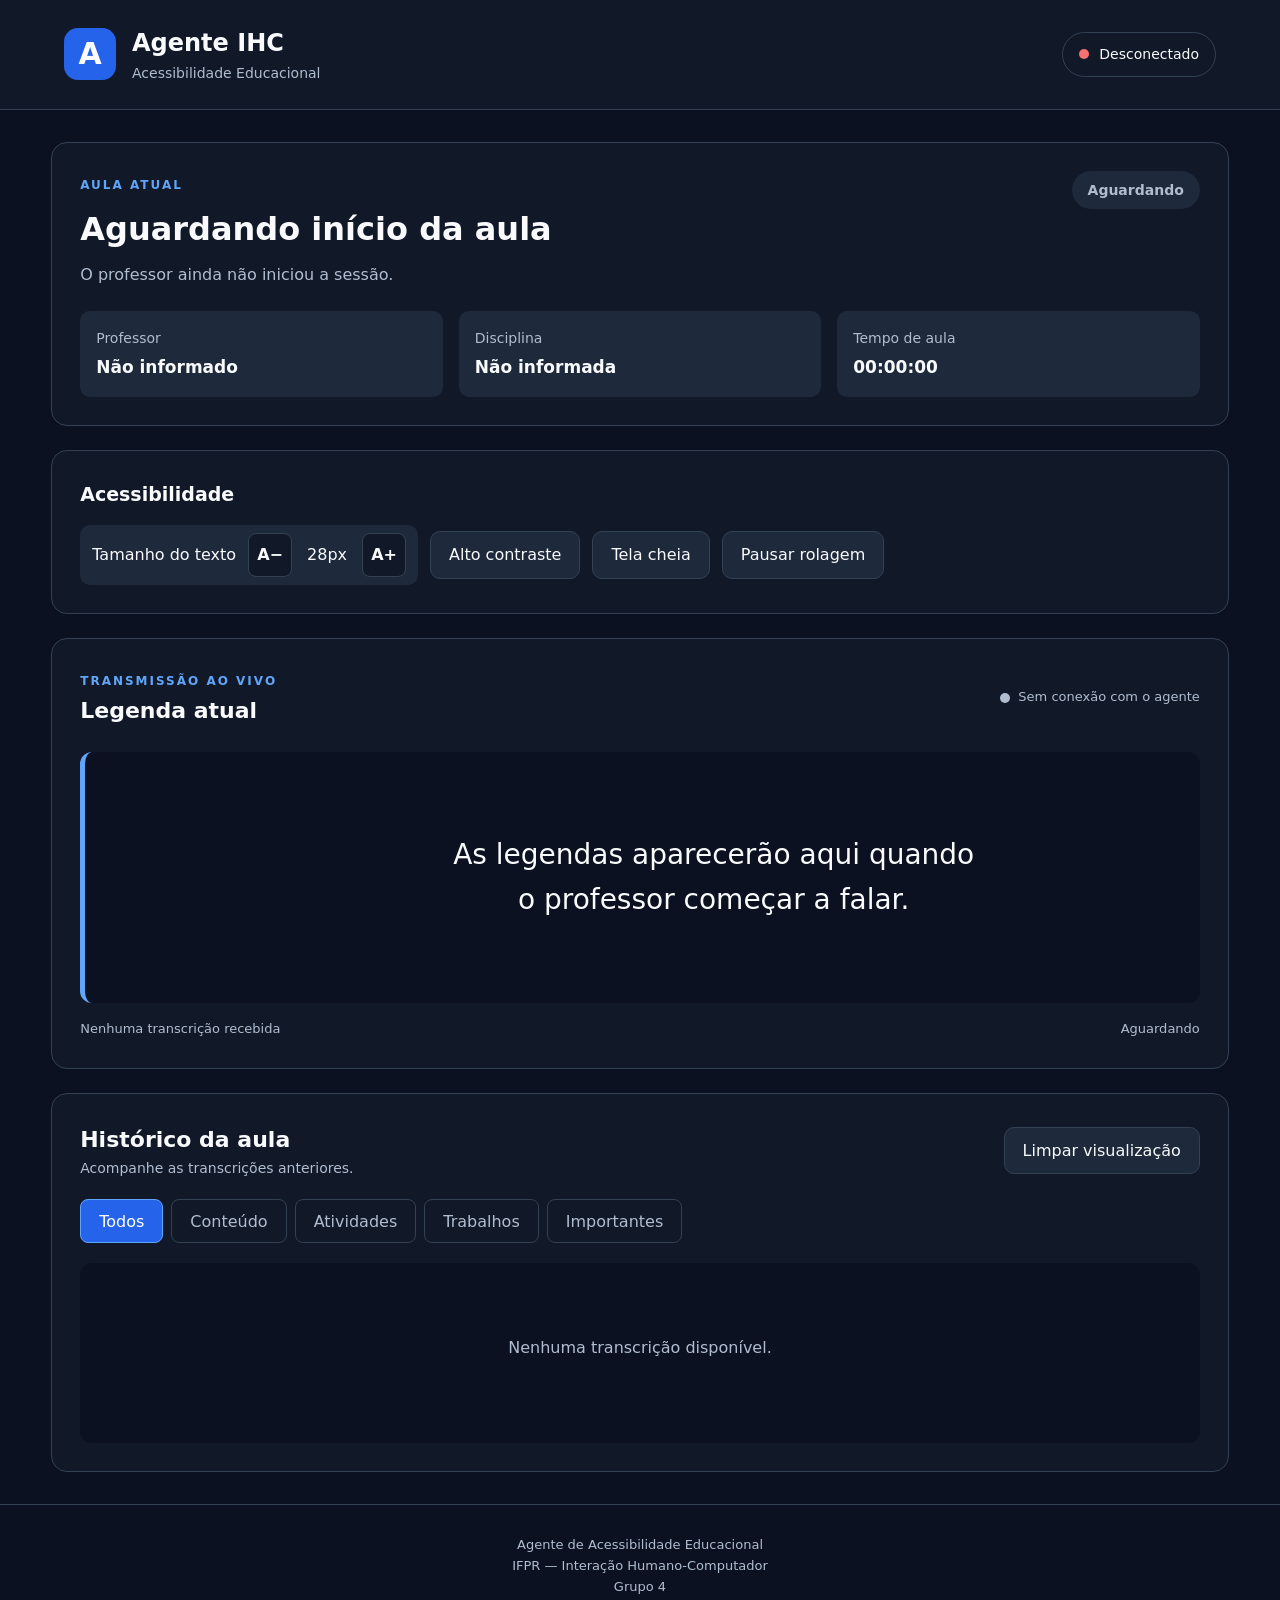
<file: interface/index.html>
<!DOCTYPE html>
<html lang="pt-BR">

<head>
    <meta charset="UTF-8">

    <meta
        name="viewport"
        content="width=device-width, initial-scale=1.0"
    >

    <meta
        name="description"
        content="Sistema de acessibilidade educacional com legendas em tempo real."
    >

    <title>Agente IHC | Acessibilidade Educacional</title>

    <link rel="stylesheet" href="style.css">

    <script src="app.js" defer></script>
</head>

<body>

    <!-- ======================================
         CABEÇALHO
    ======================================= -->

    <header class="header">

        <div class="brand">

            <div class="brand-icon" aria-hidden="true">
                A
            </div>

            <div>

                <h1>Agente IHC</h1>

                <p>Acessibilidade Educacional</p>

            </div>

        </div>

        <div
            id="connection-status"
            class="connection-status disconnected"
            role="status"
        >

            <span class="status-dot"></span>

            <span id="connection-text">
                Desconectado
            </span>

        </div>

    </header>


    <!-- ======================================
         CONTEÚDO PRINCIPAL
    ======================================= -->

    <main class="container">

        <!-- Informações da aula -->

        <section
            class="lesson-info"
            aria-labelledby="lesson-title"
        >

            <div class="lesson-heading">

                <div>

                    <span class="eyebrow">
                        AULA ATUAL
                    </span>

                    <h2 id="lesson-title">
                        Aguardando início da aula
                    </h2>

                    <p id="lesson-subtitle">
                        O professor ainda não iniciou a sessão.
                    </p>

                </div>

                <span
                    id="lesson-status"
                    class="lesson-status waiting"
                    role="status"
                >
                    Aguardando
                </span>

            </div>

            <div class="lesson-details">

                <div class="detail">

                    <span class="detail-label">
                        Professor
                    </span>

                    <strong id="professor">
                        Não informado
                    </strong>

                </div>

                <div class="detail">

                    <span class="detail-label">
                        Disciplina
                    </span>

                    <strong id="discipline">
                        Não informada
                    </strong>

                </div>

                <div class="detail">

                    <span class="detail-label">
                        Tempo de aula
                    </span>

                    <strong id="lesson-timer">
                        00:00:00
                    </strong>

                </div>

            </div>

        </section>


        <!-- ==================================
             CONTROLES DE ACESSIBILIDADE
        =================================== -->

        <section
            class="accessibility-panel"
            aria-labelledby="accessibility-title"
        >

            <h2 id="accessibility-title">
                Acessibilidade
            </h2>

            <div class="controls">

                <div class="font-controls">

                    <span>Tamanho do texto</span>

                    <button
                        id="font-decrease"
                        type="button"
                        aria-label="Diminuir tamanho das legendas"
                    >
                        A−
                    </button>

                    <span id="font-size">
                        28px
                    </span>

                    <button
                        id="font-increase"
                        type="button"
                        aria-label="Aumentar tamanho das legendas"
                    >
                        A+
                    </button>

                </div>

                <button
                    id="contrast-toggle"
                    class="control-button"
                    type="button"
                    aria-pressed="false"
                >
                    Alto contraste
                </button>

                <button
                    id="fullscreen-toggle"
                    class="control-button"
                    type="button"
                    aria-pressed="false"
                >
                    Tela cheia
                </button>

                <button
                    id="pause-toggle"
                    class="control-button"
                    type="button"
                    aria-pressed="false"
                >
                    Pausar rolagem
                </button>

            </div>

        </section>


        <!-- ==================================
             LEGENDA ATUAL
        =================================== -->

        <section
            class="caption-panel"
            aria-labelledby="caption-title"
        >

            <div class="section-heading">

                <div>

                    <span class="eyebrow">
                        TRANSMISSÃO AO VIVO
                    </span>

                    <h2 id="caption-title">
                        Legenda atual
                    </h2>

                </div>

                <span class="live-indicator">

                    <span class="live-dot"></span>

                    <span id="live-text">
                        Aguardando áudio
                    </span>

                </span>

            </div>

            <div
                id="current-caption"
                class="current-caption"
                role="status"
                aria-live="polite"
                aria-atomic="true"
            >
                As legendas aparecerão aqui quando
                o professor começar a falar.
            </div>

            <div class="caption-footer">

                <span id="caption-time">
                    Nenhuma transcrição recebida
                </span>

                <span id="caption-type">
                    Aguardando
                </span>

            </div>

        </section>


        <!-- ==================================
             AVISOS IMPORTANTES
        =================================== -->

        <section
            id="important-panel"
            class="important-panel"
            aria-labelledby="important-title"
            hidden
        >

            <h2 id="important-title">
                Informações importantes
            </h2>

            <div id="important-content"></div>

        </section>


        <!-- ==================================
             HISTÓRICO DE LEGENDAS
        =================================== -->

        <section
            class="history-panel"
            aria-labelledby="history-title"
        >

            <div class="section-heading">

                <div>

                    <h2 id="history-title">
                        Histórico da aula
                    </h2>

                    <p>
                        Acompanhe as transcrições anteriores.
                    </p>

                </div>

                <button
                    id="clear-history"
                    class="control-button"
                    type="button"
                >
                    Limpar visualização
                </button>

            </div>

            <div class="history-filters">

                <button
                    class="filter active"
                    data-filter="todos"
                    aria-pressed="true"
                    type="button"
                >
                    Todos
                </button>

                <button
                    class="filter"
                    data-filter="conteudo"
                    aria-pressed="false"
                    type="button"
                >
                    Conteúdo
                </button>

                <button
                    class="filter"
                    data-filter="atividade"
                    aria-pressed="false"
                    type="button"
                >
                    Atividades
                </button>

                <button
                    class="filter"
                    data-filter="trabalho"
                    aria-pressed="false"
                    type="button"
                >
                    Trabalhos
                </button>

                <button
                    class="filter"
                    data-filter="importante"
                    aria-pressed="false"
                    type="button"
                >
                    Importantes
                </button>

            </div>

            <div
                id="history"
                class="history"
                tabindex="0"
                aria-label="Histórico das transcrições"
            >

                <p id="empty-history" class="empty-message">

                    Nenhuma transcrição disponível.

                </p>

            </div>

        </section>


        <!-- ==================================
             PROCESSAMENTO FINAL
        =================================== -->

        <section
            id="processing-panel"
            class="processing-panel"
            aria-labelledby="processing-title"
            hidden
        >

            <div
                id="processing-icon"
                class="processing-icon"
                aria-hidden="true"
            >
                ...
            </div>

            <div role="status">

                <h2 id="processing-title">
                    Preparando material de estudo
                </h2>

                <p id="processing-message">

                    A aula foi finalizada.
                    O agente está organizando o conteúdo.

                </p>

            </div>

        </section>

    </main>


    <!-- ======================================
         RODAPÉ
    ======================================= -->

    <footer class="footer">

        <p>
            Agente de Acessibilidade Educacional
        </p>

        <p>
            IFPR — Interação Humano-Computador
        </p>

        <p>
            Grupo 4
        </p>

    </footer>

</body>
</file>
<file: interface/style.css>
/* ==========================================
   CONFIGURAÇÕES GERAIS
========================================== */

:root {

    --background: #0b1120;

    --surface: #111827;

    --surface-light: #1e293b;

    --border: #334155;

    --text: #f8fafc;

    --text-secondary: #b0bdd0;

    --primary: #60a5fa;

    --primary-dark: #2563eb;

    --success: #4ade80;

    --warning: #fbbf24;

    --danger: #f87171;

    --caption-size: 28px;

    --radius: 16px;
}

* {

    box-sizing: border-box;

    margin: 0;

    padding: 0;
}

body {

    font-family:
        system-ui,
        -apple-system,
        BlinkMacSystemFont,
        "Segoe UI",
        sans-serif;

    background: var(--background);

    color: var(--text);

    min-height: 100vh;

    line-height: 1.6;
}

button {

    font: inherit;

    cursor: pointer;
}

button:focus-visible,
[tabindex]:focus-visible {

    outline: 3px solid var(--primary);

    outline-offset: 5px;
}

[hidden] {

    display: none !important;
}


/* ==========================================
   CABEÇALHO
========================================== */

.header {

    display: flex;

    align-items: center;

    justify-content: space-between;

    gap: 20px;

    padding: 24px 5%;

    background: var(--surface);

    border-bottom: 1px solid var(--border);
}

.brand {

    display: flex;

    align-items: center;

    gap: 16px;
}

.brand-icon {

    width: 52px;

    height: 52px;

    display: grid;

    place-items: center;

    background: var(--primary-dark);

    border-radius: 14px;

    font-size: 30px;

    font-weight: 800;

    color: #ffffff;
}

.brand h1 {

    font-size: 24px;
}

.brand p {

    color: var(--text-secondary);

    font-size: 14px;
}


/* ==========================================
   STATUS DA CONEXÃO
========================================== */

.connection-status {

    display: flex;

    align-items: center;

    gap: 10px;

    border: 1px solid var(--border);

    padding: 10px 16px;

    border-radius: 50px;

    font-size: 14px;
}

.status-dot {

    width: 10px;

    height: 10px;

    background: var(--danger);

    border-radius: 50%;
}

.connection-status.connected .status-dot {

    background: var(--success);
}

.connection-status.connecting .status-dot {

    background: var(--warning);
}


/* ==========================================
   CONTAINER
========================================== */

.container {

    width: min(1200px, 92%);

    margin: 32px auto;

    display: grid;

    gap: 24px;
}

.lesson-info,
.accessibility-panel,
.caption-panel,
.history-panel,
.important-panel,
.processing-panel {

    background: var(--surface);

    border: 1px solid var(--border);

    border-radius: var(--radius);

    padding: 28px;
}

.eyebrow {

    color: var(--primary);

    font-size: 12px;

    font-weight: 700;

    letter-spacing: 2px;
}


/* ==========================================
   INFORMAÇÕES DA AULA
========================================== */

.lesson-heading {

    display: flex;

    justify-content: space-between;

    align-items: flex-start;

    gap: 20px;
}

.lesson-heading h2 {

    font-size: clamp(22px, 4vw, 32px);

    margin-top: 8px;
}

.lesson-heading p {

    color: var(--text-secondary);

    margin-top: 6px;
}

.lesson-status {

    padding: 8px 16px;

    border-radius: 30px;

    background: var(--surface-light);

    font-weight: 700;

    font-size: 14px;

    white-space: nowrap;
}

.lesson-status.waiting {

    color: var(--text-secondary);
}

.lesson-status.content {

    color: var(--primary);
}

.lesson-status.activity {

    color: var(--warning);
}

.lesson-status.work {

    color: #c4b5fd;
}

.lesson-status.finished {

    color: var(--success);
}

.lesson-details {

    display: grid;

    grid-template-columns: repeat(3, 1fr);

    gap: 16px;

    margin-top: 24px;
}

.detail {

    padding: 16px;

    background: var(--surface-light);

    border-radius: 10px;
}

.detail-label {

    display: block;

    color: var(--text-secondary);

    font-size: 14px;
}

.detail strong {

    display: block;

    margin-top: 4px;

    font-size: 17px;
}


/* ==========================================
   ACESSIBILIDADE
========================================== */

.accessibility-panel h2 {

    font-size: 19px;

    margin-bottom: 16px;
}

.controls {

    display: flex;

    flex-wrap: wrap;

    align-items: center;

    gap: 12px;
}

.font-controls {

    display: flex;

    align-items: center;

    gap: 12px;

    flex-wrap: wrap;

    background: var(--surface-light);

    padding: 8px 12px;

    border-radius: 10px;
}

.font-controls button {

    width: 44px;

    min-height: 44px;

    font-weight: 800;

    border: 1px solid var(--border);

    background: var(--surface);

    color: var(--text);

    border-radius: 8px;
}

#font-size {

    min-width: 46px;

    text-align: center;
}

.control-button {

    min-height: 44px;

    padding: 10px 18px;

    color: var(--text);

    border: 1px solid var(--border);

    background: var(--surface-light);

    border-radius: 10px;

    transition: background 0.15s ease;
}

.control-button:hover,
.font-controls button:hover {

    background: var(--primary-dark);

    color: #ffffff;
}

.control-button[aria-pressed="true"] {

    background: var(--primary-dark);

    color: #ffffff;

    border-color: var(--primary);
}


/* ==========================================
   LEGENDA PRINCIPAL
========================================== */

.section-heading {

    display: flex;

    justify-content: space-between;

    align-items: center;

    flex-wrap: wrap;

    gap: 16px;
}

.section-heading h2 {

    font-size: 22px;
}

.section-heading p {

    color: var(--text-secondary);

    font-size: 14px;
}

.live-indicator {

    display: flex;

    align-items: center;

    gap: 8px;

    font-size: 13px;

    color: var(--text-secondary);
}

.live-dot {

    width: 10px;

    height: 10px;

    background: var(--text-secondary);

    border-radius: 50%;
}

.live-indicator.active .live-dot {

    background: var(--success);
}

.current-caption {

    min-height: 220px;

    display: flex;

    align-items: center;

    justify-content: center;

    padding: 36px 24px;

    margin-top: 24px;

    text-align: center;

    font-size: var(--caption-size);

    font-weight: 500;

    line-height: 1.6;

    overflow-wrap: anywhere;

    white-space: pre-wrap;

    background: var(--background);

    border-radius: 12px;

    border-left: 5px solid var(--primary);
}

.current-caption.activity {

    border-left-color: var(--warning);
}

.current-caption.work {

    border-left-color: #c4b5fd;
}

.current-caption.important {

    border-left-color: var(--success);
}

.caption-footer {

    display: flex;

    justify-content: space-between;

    flex-wrap: wrap;

    gap: 12px;

    margin-top: 16px;

    color: var(--text-secondary);

    font-size: 13px;
}


/* ==========================================
   INFORMAÇÕES IMPORTANTES
========================================== */

.important-panel {

    border-color: var(--warning);
}

.important-panel h2 {

    color: var(--warning);

    margin-bottom: 16px;
}

.important-item {

    padding: 16px;

    margin-bottom: 12px;

    background: var(--surface-light);

    border-left: 4px solid var(--warning);

    border-radius: 8px;

    overflow-wrap: anywhere;

    white-space: pre-wrap;
}


/* ==========================================
   HISTÓRICO
========================================== */

.history-filters {

    display: flex;

    flex-wrap: wrap;

    gap: 8px;

    margin: 20px 0;
}

.filter {

    min-height: 44px;

    padding: 8px 18px;

    border: 1px solid var(--border);

    color: var(--text-secondary);

    background: transparent;

    border-radius: 8px;
}

.filter.active {

    color: #ffffff;

    background: var(--primary-dark);

    border-color: var(--primary);
}

.history {

    max-height: 480px;

    min-height: 180px;

    overflow-y: auto;

    padding: 12px;

    background: var(--background);

    border-radius: 12px;
}

.history-item {

    background: var(--surface-light);

    margin-bottom: 12px;

    padding: 18px;

    border-radius: 10px;

    border-left: 4px solid var(--primary);
}

.history-item.activity {

    border-left-color: var(--warning);
}

.history-item.work {

    border-left-color: #c4b5fd;
}

.history-item.important {

    border-left-color: var(--success);
}

.history-meta {

    display: flex;

    justify-content: space-between;

    flex-wrap: wrap;

    gap: 8px;

    margin-bottom: 8px;

    color: var(--text-secondary);

    font-size: 12px;
}

.history-text {

    font-size: max(
        18px,
        calc(var(--caption-size) - 8px)
    );

    line-height: 1.7;

    overflow-wrap: anywhere;

    white-space: pre-wrap;
}

.empty-message {

    text-align: center;

    padding: 60px 16px;

    color: var(--text-secondary);
}


/* ==========================================
   PROCESSAMENTO
========================================== */

.processing-panel {

    display: flex;

    align-items: center;

    gap: 24px;

    border-color: var(--primary);
}

.processing-icon {

    display: grid;

    place-items: center;

    width: 64px;

    height: 64px;

    flex-shrink: 0;

    background: var(--surface-light);

    border-radius: 50%;

    color: var(--primary);

    font-size: 24px;
}

.processing-panel h2 {

    font-size: 20px;
}

.processing-panel p {

    color: var(--text-secondary);

    margin-top: 6px;
}


/* ==========================================
   RODAPÉ
========================================== */

.footer {

    text-align: center;

    color: var(--text-secondary);

    padding: 30px 16px;

    font-size: 13px;

    border-top: 1px solid var(--border);
}


/* ==========================================
   ALTO CONTRASTE
========================================== */

body.high-contrast {

    --background: #000000;

    --surface: #000000;

    --surface-light: #151515;

    --border: #ffffff;

    --text: #ffffff;

    --text-secondary: #ffffff;

    --primary: #ffff00;

    --primary-dark: #0047b3;

    --success: #00ff66;

    --warning: #ffff00;

    --danger: #ff5555;
}


/* ==========================================
   RESPONSIVIDADE
========================================== */

@media (max-width: 768px) {

    .header {

        padding: 16px;

        flex-wrap: wrap;
    }

    .container {

        width: 94%;

        margin: 20px auto;

        gap: 16px;
    }

    .lesson-info,
    .accessibility-panel,
    .caption-panel,
    .history-panel,
    .important-panel,
    .processing-panel {

        padding: 18px;
    }

    .lesson-heading {

        flex-direction: column;
    }

    .lesson-details {

        grid-template-columns: 1fr;
    }

    .controls {

        align-items: stretch;
    }

    .control-button {

        flex-grow: 1;
    }

    .font-controls {

        justify-content: space-between;

        width: 100%;
    }

    .current-caption {

        padding: 24px 16px;

        min-height: 200px;
    }

    .section-heading {

        align-items: flex-start;
    }

    .history-filters {

        overflow-x: auto;

        flex-wrap: nowrap;
    }

    .filter {

        white-space: nowrap;
    }

    .processing-panel {

        align-items: flex-start;
    }
}

@media (prefers-reduced-motion: reduce) {

    * {

        scroll-behavior: auto !important;

        transition: none !important;

        animation: none !important;
    }
}
</file>
